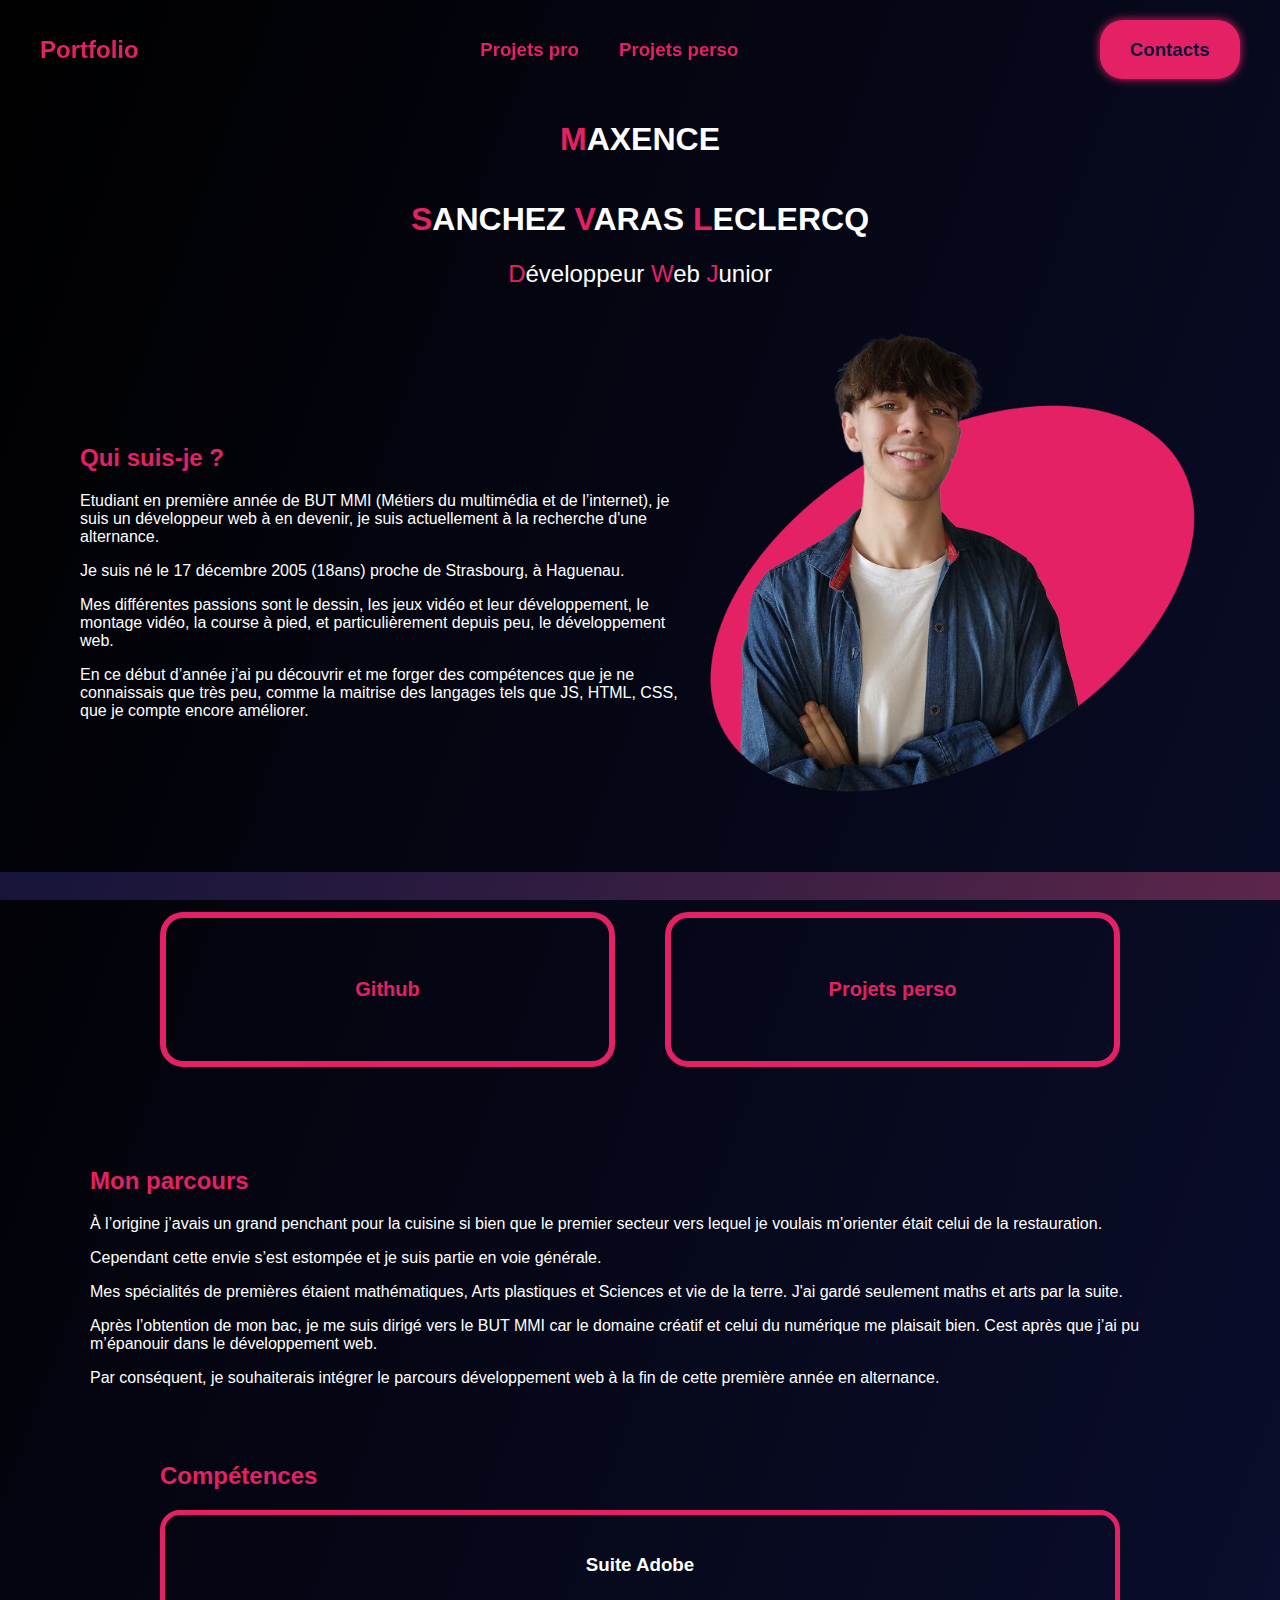
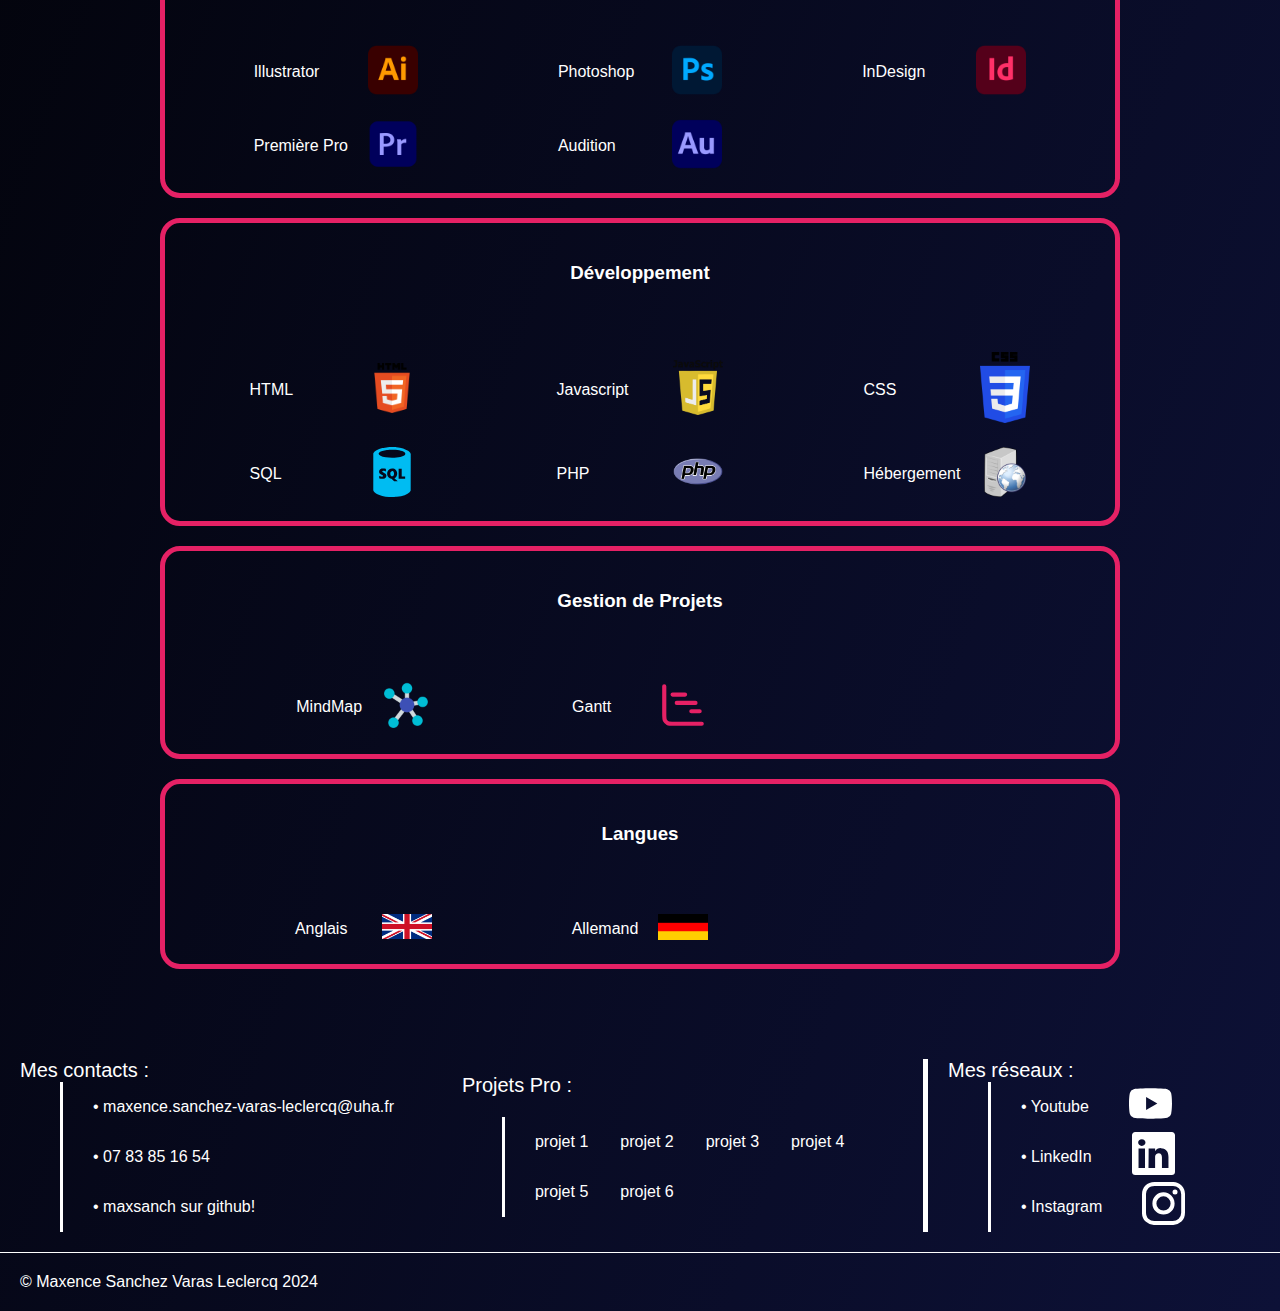
<file: index.html>
<!DOCTYPE html>
<html lang="fr">

<head>
    <meta charset="UTF-8">
    <meta name="viewport" content="width=device-width, initial-scale=1.0">
    <title>portfolio</title>
    <link rel="stylesheet" href="styles/styles.css">
</head>

<body>
    <header>
        <div class="p">
            <a href="index.html">
                <h2>Portfolio</h2>
            </a>
        </div>
        <div class="center">
            <div class="proj">
                <a href="pages/projpro.html">
                    <h3>Projets pro</h3>
                </a>
            </div>
            <div class="proj">
                <a href="pages/projperso.html">
                    <h3>Projets perso</h3>
                </a>
            </div>
        </div>
        <a href="pages/contacts.html" class="cont">
            <div class="contacts">
                <h3><b>Contacts</b></h3>
            </div>
        </a>
        <div class="menutel">
            <svg xmlns="http://www.w3.org/2000/svg" width="43" height="43" viewBox="0 0 24 24" fill="none"
                stroke="#e52165" stroke-width="2.5" stroke-linecap="round" stroke-linejoin="round">
                <path d="M21 9.5H3M21 4.5H3M21 14.5H3M21 19.5H3" />
            </svg>
        </div>
        <div class="deroutel">
            <a href="pages/projpro.html">
                <h3>Projets pro</h3>
            </a>
            <a href="pages/projperso.html">
                <h3>Projets perso</h3>
            </a>
            <a href="pages/contacts.html">
                <h3>contacts</h3>
            </a>
        </div>
    </header>
    <div class="top">
        <div class="prenom">
            <h1><span>M</span>AXENCE</h1>
        </div>
        <div class="nom">
            <h1><span>S</span>ANCHEZ <span>V</span>ARAS <span>L</span>ECLERCQ</h1>
        </div>
        <div class="domaine">
            <span>D</span>éveloppeur <span>W</span>eb <span>J</span>unior
        </div>
    </div>
    <div class="tel">
        <div class="infos">
            <div class="texte">
                <div class="titre">
                    <h2>
                        Qui suis-je ?
                    </h2>
                </div>
                <div class="txt">
                    <p>Etudiant en première année de BUT MMI (Métiers du multimédia et de l’internet), je suis un
                        développeur web à en devenir, je suis actuellement à la recherche d'une alternance. </p>
                    <p>Je suis né le 17 décembre 2005 (18ans) proche de Strasbourg, à Haguenau.</p>
                    <p>Mes différentes passions sont le dessin, les jeux vidéo et leur développement, le montage vidéo,
                        la course à pied, et particulièrement depuis peu, le développement web.
                    </p>
                    <p>En ce début d’année j’ai pu découvrir et me forger des compétences que je ne connaissais que très
                        peu, comme la maitrise des langages tels que JS, HTML, CSS, que je compte encore améliorer.</p>
                </div>
            </div>
            <div class="illus">
                <img src="img/moi.png" alt="illustration_maxence">
            </div>
        </div>
    </div>
    <div class="parent">
        <div class="bandeau">
            <a href="https://github.com/maxsanch">
                <div class="boutons">
                    <b>Github</b>
                </div>
            </a>
            <a href="pages/projperso.html">
                <div class="boutons">
                    <b>Projets perso</b>
                </div>
            </a>
        </div>
    </div>
    <div class="parent2">
        <div class="texte2">
            <div class="titre">
                <h2>Mon parcours</h2>
            </div>
            <div class="txt">
                <p>À l’origine j’avais un grand penchant pour la cuisine si bien que le premier secteur vers lequel je
                    voulais m’orienter était celui de la restauration.</p>
                <p>Cependant cette envie s’est estompée et je suis partie en voie générale.</p>
                <p>Mes spécialités de premières étaient mathématiques, Arts plastiques et Sciences et vie de la
                    terre. J'ai gardé seulement maths et arts par la suite.
                </p>
                <p>Après l’obtention de mon bac, je me suis dirigé vers le BUT MMI car le domaine créatif et celui du
                    numérique me plaisait bien. Cest après que j’ai pu m’épanouir dans le développement web.</p>
                <p>Par conséquent, je souhaiterais intégrer le parcours développement web à la fin de
                    cette première année en alternance.</p>
            </div>
        </div>
    </div>
    <div class="parentcomp">
        <div class="blocs">
            <div class="titrecomp">
                <h2>Compétences</h2>
            </div>
            <div class="competencesss">
                <div class="compet">
                    <h3>Suite Adobe</h3>
                    <div class="flexeee">
                        <div class="moliere">
                            <div class="gauchi">Illustrator</div>
                            <div class="pourcent"><img src="img/illustrateur.png" alt="logo_illustrator"></div>
                        </div>
                        <div class="moliere">
                            <div class="gauchi">Photoshop</div>
                            <div class="pourcent"><img src="img/photoshop (1).png" alt="logo_photoshop"></div>
                        </div>
                        <div class="moliere">
                            <div class="gauchi">InDesign</div>
                            <div class="pourcent"><img src="img/indesign.png" alt="logo_inDesign"></div>
                        </div>
                        <div class="moliere">
                            <div class="gauchi">Première Pro</div>
                            <div class="pourcent"><img src="img/premiere.png" alt="logo_premièrepro"></div>
                        </div>
                        <div class="moliere">
                            <div class="gauchi">Audition</div>
                            <div class="pourcent"><img src="img/adobe-audition.png" alt="logo_audition"></div>
                        </div>
                    </div>
                </div>
                <div class="compet">
                    <h3>Développement</h3>
                    <div class="flexeee">
                        <div class="moliere">
                            <div class="gauchi">HTML</div>
                            <div class="pourcent"><img src="img/HTML5_logo_and_wordmark.svg.png" alt="html_logo"></div>
                        </div>
                        <div class="moliere">
                            <div class="gauchi">Javascript</div>
                            <div class="pourcent"><img src="img/1200px-Javascript_badge.svg.png" alt="javascript_logo">
                            </div>
                        </div>
                        <div class="moliere">
                            <div class="gauchi">CSS</div>
                            <div class="pourcent"><img src="img/CSS3_logo_and_wordmark.svg.png" alt="CSS_logo"></div>
                        </div>
                        <div class="moliere">
                            <div class="gauchi">SQL</div>
                            <div class="pourcent"><img src="img/sql-database-generic.svg" alt="sql_logo"></div>
                        </div>
                        <div class="moliere">
                            <div class="gauchi">PHP</div>
                            <div class="pourcent"><img src="img/PHP-logo.svg.png" alt="php_logo"></div>
                        </div>
                        <div class="moliere">
                            <div class="gauchi">Hébergement</div>
                            <div class="pourcent"><img src="img/web_server.png" alt="hebergement_logo"></div>
                        </div>
                    </div>
                </div>
                <div class="compet">
                    <h3>Gestion de Projets</h3>
                    <div class="flexeee">
                        <div class="moliere">
                            <div class="gauchi">MindMap</div>
                            <div class="pourcent"><img src="img/1200px-Icons8_flat_mind_map.svg.png" alt="logo_mindmap">
                            </div>
                        </div>
                        <div class="moliere">
                            <div class="gauchi">Gantt</div>
                            <div class="pourcent"><img src="img/chart-gantt.svg" alt="logo_gantt"></div>
                        </div>
                    </div>
                </div>
                <div class="compet">
                    <h3>Langues</h3>
                    <div class="flexeee">
                        <div class="moliere">
                            <div class="gauchi">Anglais</div>
                            <div class="pourcent"><img src="img/Flag_of_the_United_Kingdom.png" alt="drapeau_anglais">
                            </div>
                        </div>
                        <div class="moliere">
                            <div class="gauchi">Allemand</div>
                            <div class="pourcent"><img src="img/illustration-du-drapeau-allemand_53876-27101.avif"
                                    alt="drapeau_allemand"></div>
                        </div>
                    </div>
                </div>
            </div>
        </div>
    </div>
    <footer id="bas">
        <!-- Chaque rubrique contient l'ensemble de données pour 1 type d'information, les informations des SAEs sont affichées en Javascript -->
        <div class="gauche">
            <div class="contactes">
                Mes contacts :
            </div>
            <div class="liens">
                <p>
                    • maxence.sanchez-varas-leclercq@uha.fr
                </p>
                <p>
                    • 07 83 85 16 54
                </p>
                <p>
                    • maxsanch sur github!
                </p>
            </div>
        </div>
        <div class="gauche">
            <a href="Pages/projpro.html" class="bonjour">
                <div class="contactes">
                    Projets Pro :
                </div>
            </a>
            <div class="liens2" id="link">
            </div>
        </div>
        <div class="droite">
            <!-- La classe contacts contient un code qui semble long mais qui est rempli pour la plus grande partie d'icônes svg -->
            <div class="contactes">
                Mes réseaux :
            </div>
            <div class="liens">
                <!-- toujours les réseaux et leurs icônes -->
                <div class="res">
                    <p> <a href="https://www.youtube.com/channel/UC0H-rwYaFfV0uFkB9mJAj2Q" class="rese"> • Youtube</a>
                    </p>
                    <a href="https://www.youtube.com/channel/UC0H-rwYaFfV0uFkB9mJAj2Q" class="rese"><svg class="i"
                            xmlns="http://www.w3.org/2000/svg" width="43" height="43" viewBox="0 0 24 24" fill="#fff">
                            <path
                                d="M12.04 3.5c.59 0 7.54.02 9.34.5a3.02 3.02 0 0 1 2.12 2.15C24 8.05 24 12 24 12v.04c0 .43-.03 4.03-.5 5.8A3.02 3.02 0 0 1 21.38 20c-1.76.48-8.45.5-9.3.51h-.17c-.85 0-7.54-.03-9.29-.5A3.02 3.02 0 0 1 .5 17.84c-.42-1.61-.49-4.7-.5-5.6v-.5c.01-.9.08-3.99.5-5.6a3.02 3.02 0 0 1 2.12-2.14c1.8-.49 8.75-.51 9.34-.51zM9.54 8.4v7.18L15.82 12 9.54 8.41z" />
                        </svg></a>
                </div>
                <div class="res">
                    <p><a href="https://www.linkedin.com/in/maxence-sanchez-5877082a4/" class="rese"> • LinkedIn</a></p>
                    <a href="https://www.linkedin.com/in/maxence-sanchez-5877082a4/" class="rese"><svg class="i"
                            xmlns="http://www.w3.org/2000/svg" width="43" height="43" viewBox="0 0 24 24" fill="#fff">
                            <path
                                d="M22.23 0H1.77C.8 0 0 .77 0 1.72v20.56C0 23.23.8 24 1.77 24h20.46c.98 0 1.77-.77 1.77-1.72V1.72C24 .77 23.2 0 22.23 0zM7.27 20.1H3.65V9.24h3.62V20.1zM5.47 7.76h-.03c-1.22 0-2-.83-2-1.87 0-1.06.8-1.87 2.05-1.87 1.24 0 2 .8 2.02 1.87 0 1.04-.78 1.87-2.05 1.87zM20.34 20.1h-3.63v-5.8c0-1.45-.52-2.45-1.83-2.45-1 0-1.6.67-1.87 1.32-.1.23-.11.55-.11.88v6.05H9.28s.05-9.82 0-10.84h3.63v1.54a3.6 3.6 0 0 1 3.26-1.8c2.39 0 4.18 1.56 4.18 4.89v6.21z" />
                        </svg></a>
                </div>
                <div class="res">
                    <p><a href="https://www.instagram.com/maxence.svl/" class="rese">• Instagram</a></p>
                    <a href="https://www.instagram.com/maxence.svl/" class="rese"><svg class="i"
                            xmlns="http://www.w3.org/2000/svg" width="43" height="43" viewBox="0 0 24 24" fill="#fff">
                            <path
                                d="M16.98 0a6.9 6.9 0 0 1 5.08 1.98A6.94 6.94 0 0 1 24 7.02v9.96c0 2.08-.68 3.87-1.98 5.13A7.14 7.14 0 0 1 16.94 24H7.06a7.06 7.06 0 0 1-5.03-1.89A6.96 6.96 0 0 1 0 16.94V7.02C0 2.8 2.8 0 7.02 0h9.96zm.05 2.23H7.06c-1.45 0-2.7.43-3.53 1.25a4.82 4.82 0 0 0-1.3 3.54v9.92c0 1.5.43 2.7 1.3 3.58a5 5 0 0 0 3.53 1.25h9.88a5 5 0 0 0 3.53-1.25 4.73 4.73 0 0 0 1.4-3.54V7.02a5 5 0 0 0-1.3-3.49 4.82 4.82 0 0 0-3.54-1.3zM12 5.76c3.39 0 6.2 2.8 6.2 6.2a6.2 6.2 0 0 1-12.4 0 6.2 6.2 0 0 1 6.2-6.2zm0 2.22a3.99 3.99 0 0 0-3.97 3.97A3.99 3.99 0 0 0 12 15.92a3.99 3.99 0 0 0 3.97-3.97A3.99 3.99 0 0 0 12 7.98zm6.44-3.77a1.4 1.4 0 1 1 0 2.8 1.4 1.4 0 0 1 0-2.8z" />
                        </svg></a>
                </div>
            </div>
        </div>
    </footer>
    <footer class="sousfooter">
        © Maxence Sanchez Varas Leclercq 2024
    </footer>
</body>
<script src="js/data.js"></script>
<script src="js/index.js"></script>

</html>
</file>
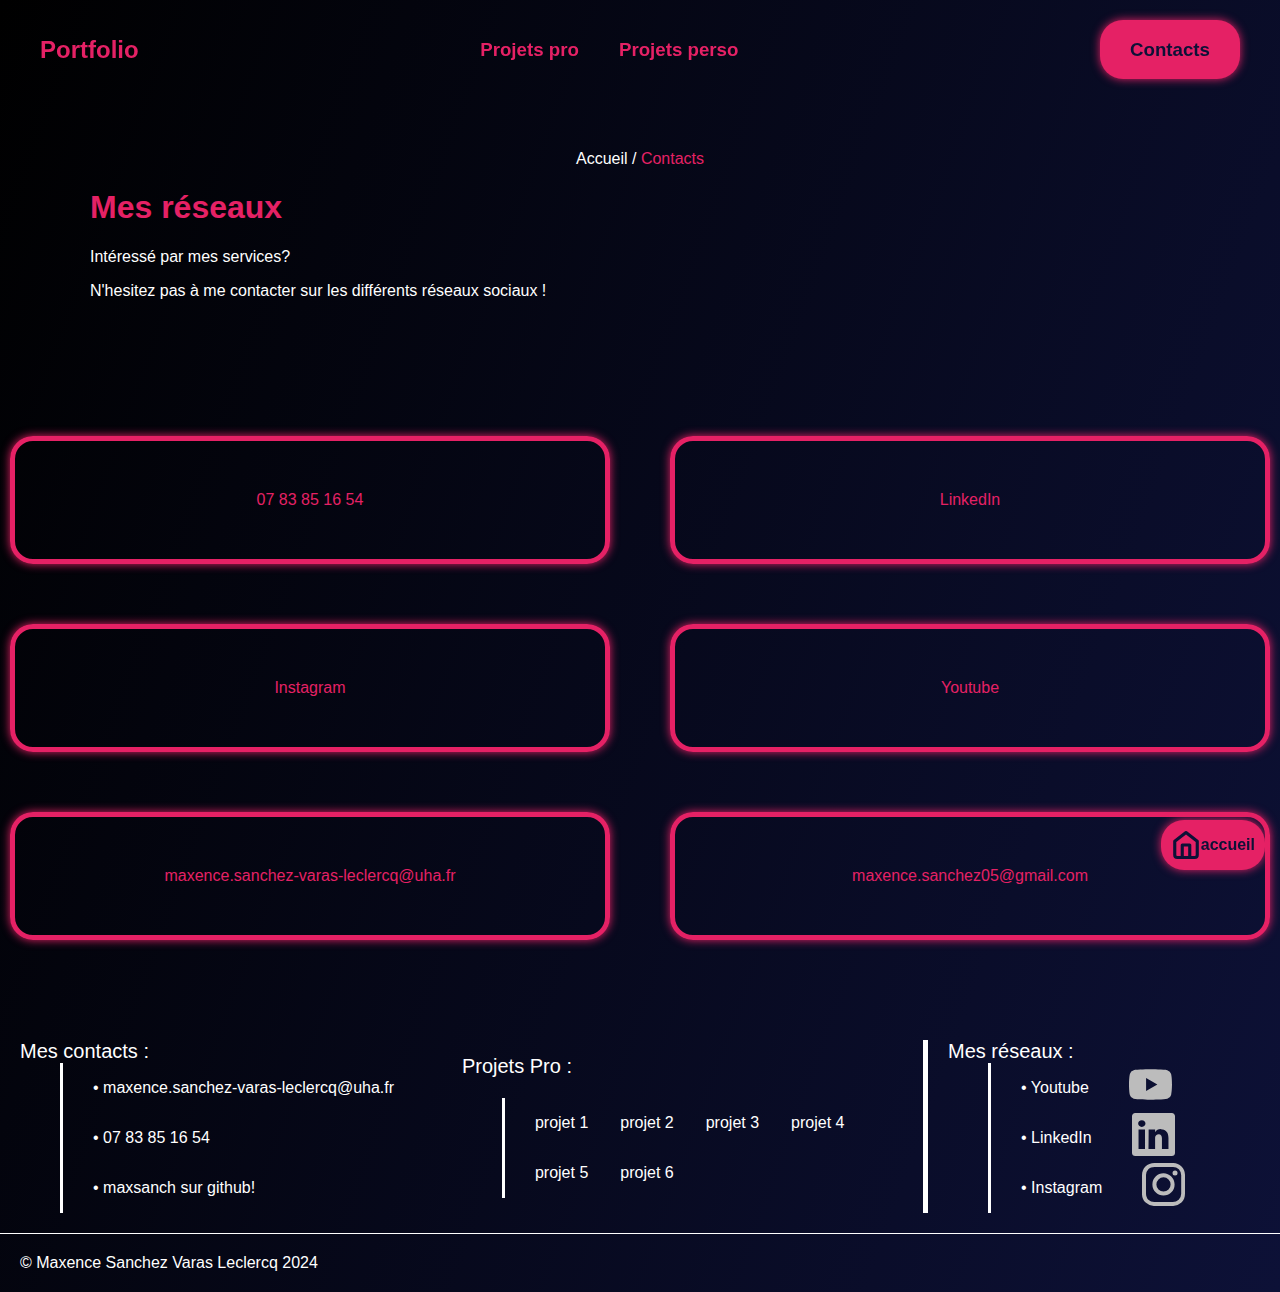
<file: pages/contacts.html>
<!DOCTYPE html>
<html lang="fr">
<head>
    <meta charset="UTF-8">
    <meta name="viewport" content="width=device-width, initial-scale=1.0">
    <title>contacts</title>
    <link rel="stylesheet" href="../styles/styles.css">
</head>
<body>
    <div class="maison">
        <a href="../index.html" class="maiss">
            <svg xmlns="http://www.w3.org/2000/svg" width="30" height="30" viewBox="0 0 24 24" fill="none"
                stroke="#0D1137" stroke-width="2.5" stroke-linecap="round" stroke-linejoin="round">
                <path d="M3 9l9-7 9 7v11a2 2 0 0 1-2 2H5a2 2 0 0 1-2-2z"></path>
                <polyline points="9 22 9 12 15 12 15 22"></polyline>
            </svg>
            <div class="hovermaison">
                <b>accueil</b>
            </div>
        </a>
    </div>
    <header>
        <div class="p">
            <a href="../index.html">
                <h2>Portfolio</h2>
            </a>
        </div>
        <div class="center">
            <div class="proj">
                <a href="projpro.html">
                    <h3>Projets pro</h3>
                </a>
            </div>
            <div class="proj">
                <a href="projperso.html">
                    <h3>Projets perso</h3>
                </a>
            </div>
        </div>
        <a href="#" class="cont">
            <div class="contacts">
                <h3><b>Contacts</b></h3>
            </div>
        </a>
        <div class="menutel">
            <svg xmlns="http://www.w3.org/2000/svg" width="43" height="43" viewBox="0 0 24 24" fill="none"
                stroke="#e52165" stroke-width="2.5" stroke-linecap="round" stroke-linejoin="round">
                <path d="M21 9.5H3M21 4.5H3M21 14.5H3M21 19.5H3" />
            </svg>
        </div>
        <div class="deroutel">
            <a href="projpro.html">
                <h3>Projets pro</h3>
            </a>
            <a href="projperso.html">
                <h3>Projets perso</h3>
            </a>
            <a href="contacts.html">
                    <h3>contacts</h3>
            </a>
        </div>
    </header>
    <div class="contextee">
        <div class="parenta">
            <div class="ariane"><a href="../index.html" class="ari">Accueil</a> / <a href="contacts.html">Contacts</a></div>
        </div>
        <div class="parent3">
            <div class="margin">
                <div class="texte2">
                    <div class="titre">
                        <h1>Mes réseaux</h1>
                    </div>
                    <div class="txt">
                        <p>Intéressé par mes services?
                        </p>
                        <p> N'hesitez pas à me contacter sur les différents réseaux sociaux !
                        </p>
                    </div>
                </div>
            </div>
        </div>
    </div>
    <div class="lechef">
        <div class="letout" id="gap">
            <div class="a">
                <div class="texte">
                    <div class="txt" >
                        <div class="boutontel" id="bjr">07 83 85 16 54</div >
                    </div>
                </div>
            </div>
            <div class="a">
                <div class="texte">
                    <div class="txt2">
                        <a href="https://www.linkedin.com/in/maxence-sanchez-5877082a4/" class="centrage"><div class="boutontel" id="bjr">LinkedIn</div ></a >
                    </div>
                </div>
            </div>
            <div class="a">
                <div class="texte">
                    <div class="txt2">
                        <a href="https://www.instagram.com/maxence.svl/" class="centrage"><div class="boutontel"  id="bjr">Instagram</div ></a >
                    </div>
                </div>
            </div>
            <div class="a">
                <div class="texte">
                    <div class="txt2">
                        <a href="https://www.youtube.com/channel/UC0H-rwYaFfV0uFkB9mJAj2Q" class="centrage"><div class="boutontel"  id="bjr">Youtube</div ></a >
                    </div>
                </div>
            </div>
            <div class="a">
                <div class="texte">
                    <div class="txt2">
                        <div class="boutontel"  id="bjr">maxence.sanchez-varas-leclercq@uha.fr</div>
                    </div>
                </div>
            </div>
            <div class="a">
                <div class="texte">
                    <div class="txt2">
                        <div class="boutontel"  id="bjr">maxence.sanchez05@gmail.com</div >
                    </div>
                </div>
            </div>
        </div>
    </div>
    
    <footer id="bas">
        <!-- chaque rubrique contient l'ensemble de données pour 1 type d'information, les informations des SAE sont affichées en Javascript -->
        <div class="gauche">
            <div class="contactes">
                Mes contacts :
            </div>
            <div class="liens">
                <p>
                    • maxence.sanchez-varas-leclercq@uha.fr
                </p>
                <p>
                    • 07 83 85 16 54
                </p>
                <p>
                    • maxsanch sur github!
                </p>
            </div>
        </div>
        <div class="gauche">
            <a href="projpro.html" class="bonjour">
                <div class="contactes">
                    Projets Pro :
                </div>
            </a>
            <div class="liens2" id="link">
            </div>
        </div>
        <div class="droite">
            <!-- la classe contacts contient un code qui semble long mais qui est rempli pour la plus grande partie d'icones svg -->
            <div class="contactes">
                Mes réseaux :
            </div>
            <div class="liens">
                <!-- toujours les réseaux et leurs icones -->
                <div class="res">
                    <p> <a href="https://www.youtube.com/channel/UC0H-rwYaFfV0uFkB9mJAj2Q" class="rese"> • Youtube</a>
                    </p>
                    <a href="https://www.youtube.com/channel/UC0H-rwYaFfV0uFkB9mJAj2Q" class="rese"><svg class="i"
                            xmlns="http://www.w3.org/2000/svg" width="43" height="43" viewBox="0 0 24 24"
                            fill="#bcbcbc">
                            <path
                                d="M12.04 3.5c.59 0 7.54.02 9.34.5a3.02 3.02 0 0 1 2.12 2.15C24 8.05 24 12 24 12v.04c0 .43-.03 4.03-.5 5.8A3.02 3.02 0 0 1 21.38 20c-1.76.48-8.45.5-9.3.51h-.17c-.85 0-7.54-.03-9.29-.5A3.02 3.02 0 0 1 .5 17.84c-.42-1.61-.49-4.7-.5-5.6v-.5c.01-.9.08-3.99.5-5.6a3.02 3.02 0 0 1 2.12-2.14c1.8-.49 8.75-.51 9.34-.51zM9.54 8.4v7.18L15.82 12 9.54 8.41z" />
                        </svg></a>
                </div>
                <div class="res">
                    <p><a href="https://www.linkedin.com/in/maxence-sanchez-5877082a4/" class="rese"> • LinkedIn</a></p>
                    <a href="https://www.linkedin.com/in/maxence-sanchez-5877082a4/" class="rese"><svg class="i"
                            xmlns="http://www.w3.org/2000/svg" width="43" height="43" viewBox="0 0 24 24"
                            fill="#bcbcbc">
                            <path
                                d="M22.23 0H1.77C.8 0 0 .77 0 1.72v20.56C0 23.23.8 24 1.77 24h20.46c.98 0 1.77-.77 1.77-1.72V1.72C24 .77 23.2 0 22.23 0zM7.27 20.1H3.65V9.24h3.62V20.1zM5.47 7.76h-.03c-1.22 0-2-.83-2-1.87 0-1.06.8-1.87 2.05-1.87 1.24 0 2 .8 2.02 1.87 0 1.04-.78 1.87-2.05 1.87zM20.34 20.1h-3.63v-5.8c0-1.45-.52-2.45-1.83-2.45-1 0-1.6.67-1.87 1.32-.1.23-.11.55-.11.88v6.05H9.28s.05-9.82 0-10.84h3.63v1.54a3.6 3.6 0 0 1 3.26-1.8c2.39 0 4.18 1.56 4.18 4.89v6.21z" />
                        </svg></a>
                </div>
                <div class="res">
                    <p><a href="https://www.instagram.com/maxence.svl/" class="rese">• Instagram</a></p>
                    <a href="https://www.instagram.com/maxence.svl/" class="rese"><svg class="i"
                            xmlns="http://www.w3.org/2000/svg" width="43" height="43" viewBox="0 0 24 24"
                            fill="#bcbcbc">
                            <path
                                d="M16.98 0a6.9 6.9 0 0 1 5.08 1.98A6.94 6.94 0 0 1 24 7.02v9.96c0 2.08-.68 3.87-1.98 5.13A7.14 7.14 0 0 1 16.94 24H7.06a7.06 7.06 0 0 1-5.03-1.89A6.96 6.96 0 0 1 0 16.94V7.02C0 2.8 2.8 0 7.02 0h9.96zm.05 2.23H7.06c-1.45 0-2.7.43-3.53 1.25a4.82 4.82 0 0 0-1.3 3.54v9.92c0 1.5.43 2.7 1.3 3.58a5 5 0 0 0 3.53 1.25h9.88a5 5 0 0 0 3.53-1.25 4.73 4.73 0 0 0 1.4-3.54V7.02a5 5 0 0 0-1.3-3.49 4.82 4.82 0 0 0-3.54-1.3zM12 5.76c3.39 0 6.2 2.8 6.2 6.2a6.2 6.2 0 0 1-12.4 0 6.2 6.2 0 0 1 6.2-6.2zm0 2.22a3.99 3.99 0 0 0-3.97 3.97A3.99 3.99 0 0 0 12 15.92a3.99 3.99 0 0 0 3.97-3.97A3.99 3.99 0 0 0 12 7.98zm6.44-3.77a1.4 1.4 0 1 1 0 2.8 1.4 1.4 0 0 1 0-2.8z" />
                        </svg></a>
                </div>
            </div>
        </div>
    </footer>
    <footer class="sousfooter">
        © Maxence Sanchez Varas Leclercq 2024
    </footer>
</body>
<script src="../js/data.js"></script>
<script src="../js/index.js"></script>
</html>
</file>
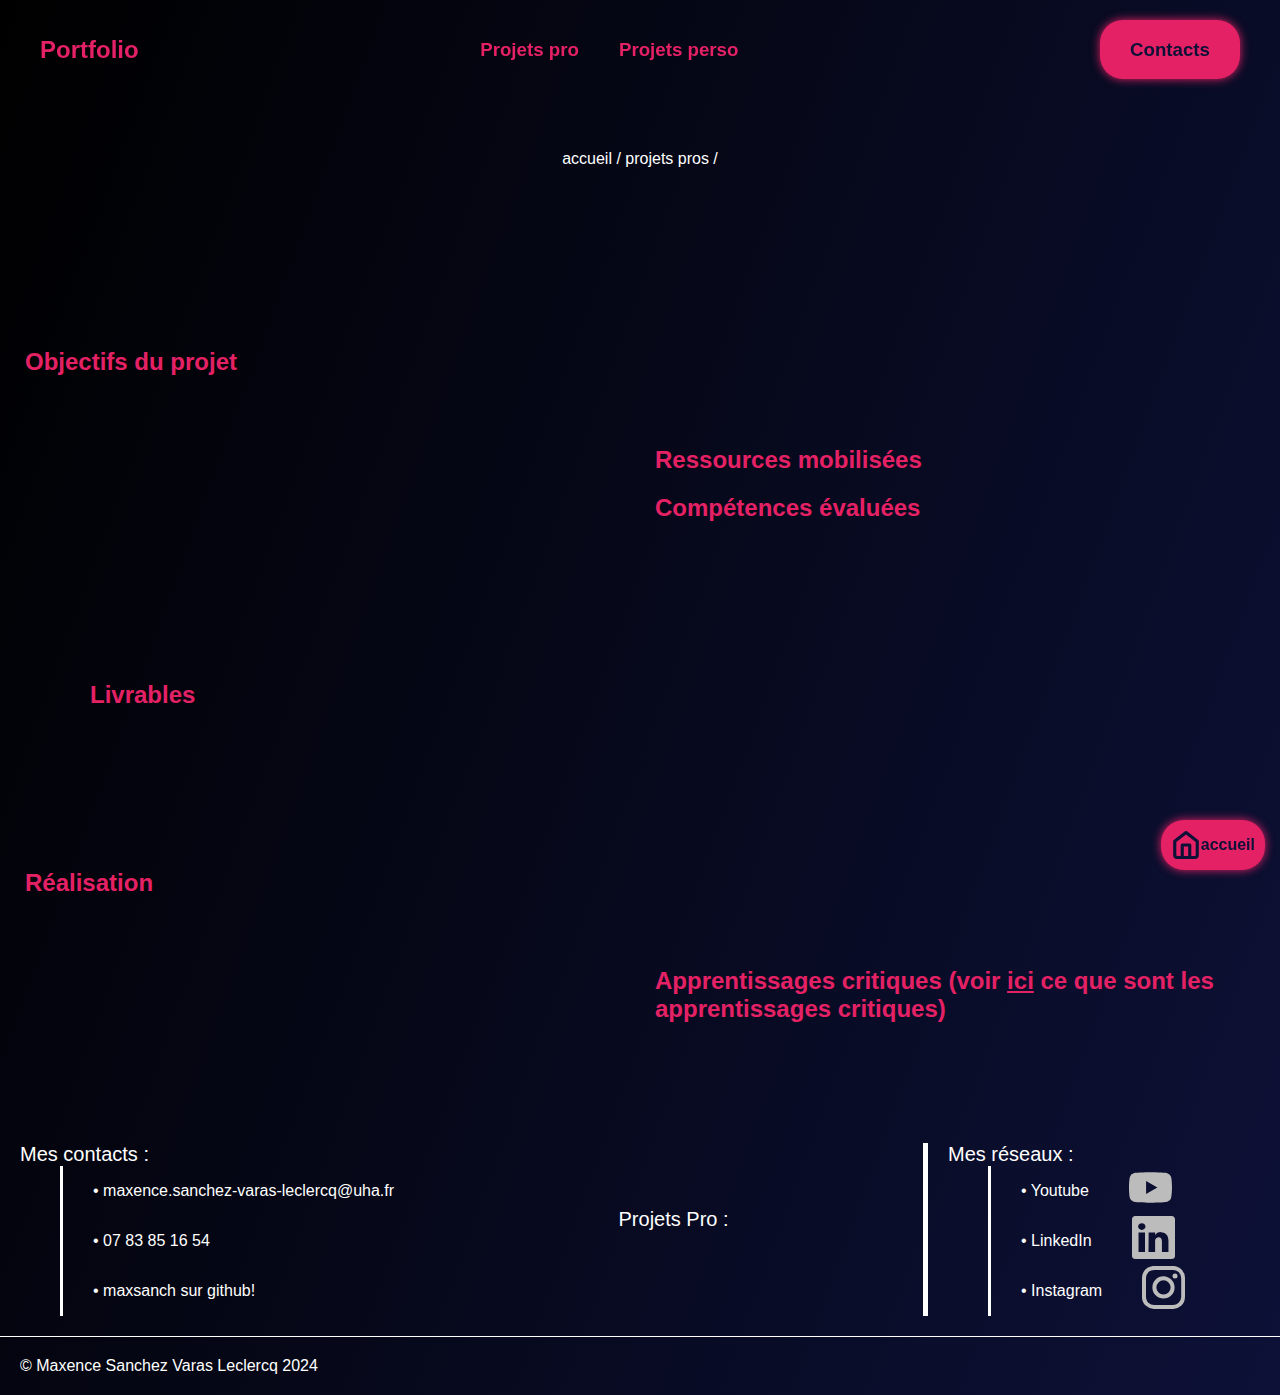
<file: pages/lesprojets.html>
<!DOCTYPE html>
<html lang="fr">

<head>
    <meta charset="UTF-8">
    <meta name="viewport" content="width=device-width, initial-scale=1.0">
    <title>projet</title>
    <link rel="stylesheet" href="../styles/styles.css">
</head>

<body>
    <div class="maison">
        <a href="../index.html" class="maiss">
            <svg xmlns="http://www.w3.org/2000/svg" width="30" height="30" viewBox="0 0 24 24" fill="none"
                stroke="#0D1137" stroke-width="2.5" stroke-linecap="round" stroke-linejoin="round">
                <path d="M3 9l9-7 9 7v11a2 2 0 0 1-2 2H5a2 2 0 0 1-2-2z"></path>
                <polyline points="9 22 9 12 15 12 15 22"></polyline>
            </svg>
            <div class="hovermaison">
                <b>accueil</b>
            </div>
        </a>
    </div>
    <header>
        <div class="p">
            <a href="../index.html">
                <h2>Portfolio</h2>
            </a>
        </div>
        <div class="center">
            <div class="proj">
                <a href="projpro.html">
                    <h3>Projets pro</h3>
                </a>
            </div>
            <div class="proj">
                <a href="projperso.html">
                    <h3>Projets perso</h3>
                </a>
            </div>
        </div>
        <a href="contacts.html" class="cont">
            <div class="contacts">
                <h3><b>Contacts</b></h3>
            </div>
        </a>
        <div class="menutel">
            <svg xmlns="http://www.w3.org/2000/svg" width="43" height="43" viewBox="0 0 24 24" fill="none"
                stroke="#e52165" stroke-width="2.5" stroke-linecap="round" stroke-linejoin="round">
                <path d="M21 9.5H3M21 4.5H3M21 14.5H3M21 19.5H3" />
            </svg>
        </div>
        <div class="deroutel">
            <a href="projpro.html">
                <h3>Projets pro</h3>
            </a>
            <a href="projperso.html">
                <h3>Projets perso</h3>
            </a>
            <a href="contacts.html">
                    <h3>contacts</h3>
            </a>
        </div>
    </header>
    <div class="parenta">
        <div class="ariane"><a href="../index.html" class="ari">accueil</a> / <a href="projpro.html" class="ari">projets
                pros</a> / <a href="#" id="numproj"></a></div>
    </div>
    <!-- premier bandeau -->
    <div class="premier">
        <div class="droita" id="numero">
        </div>
        <div class="droita" id="semestres">
        </div>
    </div>
    <div class="lechef">
        <div class="letout">
            <div class="a">
                <div class="texte">
                    <div class="titre">
                        <h2>
                            Objectifs du projet
                        </h2>
                    </div>
                    <div class="txt" id="objectifs">
                    </div>
                </div>
            </div>
            <div class="illus" id="premier">
            </div>

            <div class="illus" id="deux">
            </div>
            <div class="a">
                <div class="texte" id="rs">
                    <div class="titre">
                        <h2>
                            Ressources mobilisées
                        </h2>
                    </div>
                    <div class="txt" id="ressources">
                    </div>
                    <div class="titre">
                        <h2>
                            Compétences évaluées
                        </h2>
                    </div>
                    <div class="txt" id="compétences">
                    </div>
                </div>
            </div>
        </div>
    </div>
    <div class="parent2">
        <div class="texte2">
            <div class="titre">
                <h2>Livrables</h2>
            </div>
            <div class="txt" id="livrables">
            </div>
        </div>
    </div>
    <div class="lechef">
        <div class="letout">
            <div class="a">
                <div class="texte">
                    <div class="titre">
                        <h2>
                            Réalisation
                        </h2>
                    </div>
                    <div class="txt" id="real">
                    </div>
                </div>
            </div>
            <div class="illus" id="trois">
            </div>
            <div class="a">
                <div class="accueil" id="ac">
                    
                </div>
            </div>
            <div class="a">
                <div class="texte">
                    <div class="titre">
                        <h2>
                            Apprentissages critiques (voir <a href="../pages/projpro.html" class="souligner">ici</a> ce
                            que
                            sont
                            les apprentissages critiques)
                        </h2>
                    </div>
                    <div class="txt" id="AC">

                    </div>
                </div>
            </div>
        </div>
    </div>
    <footer id="bas">
        <!-- Chaque rubrique contient l'ensemble de données pour 1 type d'information, les informations des SAEs sont affichées en Javascript -->
        <div class="gauche">
            <div class="contactes">
                Mes contacts :
            </div>
            <div class="liens">
                <p>
                    • maxence.sanchez-varas-leclercq@uha.fr
                </p>
                <p>
                    • 07 83 85 16 54
                </p>
                <p>
                    • maxsanch sur github!
                </p>
            </div>
        </div>
        <div class="gauche">
            <a href="projpro.html" class="bonjour">
                <div class="contactes">
                    Projets Pro :
                </div>
            </a>
            <div class="liens2" id="link">
            </div>
        </div>
        <div class="droite">
            <!-- la classe contacts contient un code qui semble long mais qui est rempli pour la plus grande partie d'icones svg -->
            <div class="contactes">
                Mes réseaux :
            </div>
            <div class="liens">
                <!-- toujours les réseaux et leurs icones -->
                <div class="res">
                    <p> <a href="https://www.youtube.com/channel/UC0H-rwYaFfV0uFkB9mJAj2Q" class="rese"> • Youtube</a>
                    </p>
                    <a href="https://www.youtube.com/channel/UC0H-rwYaFfV0uFkB9mJAj2Q" class="rese"><svg class="i"
                            xmlns="http://www.w3.org/2000/svg" width="43" height="43" viewBox="0 0 24 24"
                            fill="#bcbcbc">
                            <path
                                d="M12.04 3.5c.59 0 7.54.02 9.34.5a3.02 3.02 0 0 1 2.12 2.15C24 8.05 24 12 24 12v.04c0 .43-.03 4.03-.5 5.8A3.02 3.02 0 0 1 21.38 20c-1.76.48-8.45.5-9.3.51h-.17c-.85 0-7.54-.03-9.29-.5A3.02 3.02 0 0 1 .5 17.84c-.42-1.61-.49-4.7-.5-5.6v-.5c.01-.9.08-3.99.5-5.6a3.02 3.02 0 0 1 2.12-2.14c1.8-.49 8.75-.51 9.34-.51zM9.54 8.4v7.18L15.82 12 9.54 8.41z" />
                        </svg></a>
                </div>
                <div class="res">
                    <p><a href="https://www.linkedin.com/in/maxence-sanchez-5877082a4/" class="rese"> • LinkedIn</a></p>
                    <a href="https://www.linkedin.com/in/maxence-sanchez-5877082a4/" class="rese"><svg class="i"
                            xmlns="http://www.w3.org/2000/svg" width="43" height="43" viewBox="0 0 24 24"
                            fill="#bcbcbc">
                            <path
                                d="M22.23 0H1.77C.8 0 0 .77 0 1.72v20.56C0 23.23.8 24 1.77 24h20.46c.98 0 1.77-.77 1.77-1.72V1.72C24 .77 23.2 0 22.23 0zM7.27 20.1H3.65V9.24h3.62V20.1zM5.47 7.76h-.03c-1.22 0-2-.83-2-1.87 0-1.06.8-1.87 2.05-1.87 1.24 0 2 .8 2.02 1.87 0 1.04-.78 1.87-2.05 1.87zM20.34 20.1h-3.63v-5.8c0-1.45-.52-2.45-1.83-2.45-1 0-1.6.67-1.87 1.32-.1.23-.11.55-.11.88v6.05H9.28s.05-9.82 0-10.84h3.63v1.54a3.6 3.6 0 0 1 3.26-1.8c2.39 0 4.18 1.56 4.18 4.89v6.21z" />
                        </svg></a>
                </div>
                <div class="res">
                    <p><a href="https://www.instagram.com/maxence.svl/" class="rese">• Instagram</a></p>
                    <a href="https://www.instagram.com/maxence.svl/" class="rese"><svg class="i"
                            xmlns="http://www.w3.org/2000/svg" width="43" height="43" viewBox="0 0 24 24"
                            fill="#bcbcbc">
                            <path
                                d="M16.98 0a6.9 6.9 0 0 1 5.08 1.98A6.94 6.94 0 0 1 24 7.02v9.96c0 2.08-.68 3.87-1.98 5.13A7.14 7.14 0 0 1 16.94 24H7.06a7.06 7.06 0 0 1-5.03-1.89A6.96 6.96 0 0 1 0 16.94V7.02C0 2.8 2.8 0 7.02 0h9.96zm.05 2.23H7.06c-1.45 0-2.7.43-3.53 1.25a4.82 4.82 0 0 0-1.3 3.54v9.92c0 1.5.43 2.7 1.3 3.58a5 5 0 0 0 3.53 1.25h9.88a5 5 0 0 0 3.53-1.25 4.73 4.73 0 0 0 1.4-3.54V7.02a5 5 0 0 0-1.3-3.49 4.82 4.82 0 0 0-3.54-1.3zM12 5.76c3.39 0 6.2 2.8 6.2 6.2a6.2 6.2 0 0 1-12.4 0 6.2 6.2 0 0 1 6.2-6.2zm0 2.22a3.99 3.99 0 0 0-3.97 3.97A3.99 3.99 0 0 0 12 15.92a3.99 3.99 0 0 0 3.97-3.97A3.99 3.99 0 0 0 12 7.98zm6.44-3.77a1.4 1.4 0 1 1 0 2.8 1.4 1.4 0 0 1 0-2.8z" />
                        </svg></a>
                </div>
            </div>
        </div>
    </footer>
    <footer class="sousfooter">
        © Maxence Sanchez Varas Leclercq 2024
    </footer>
</body>
<script src="../js/data.js"></script>
<script src="../js/script2.js"></script>

</html>
</file>
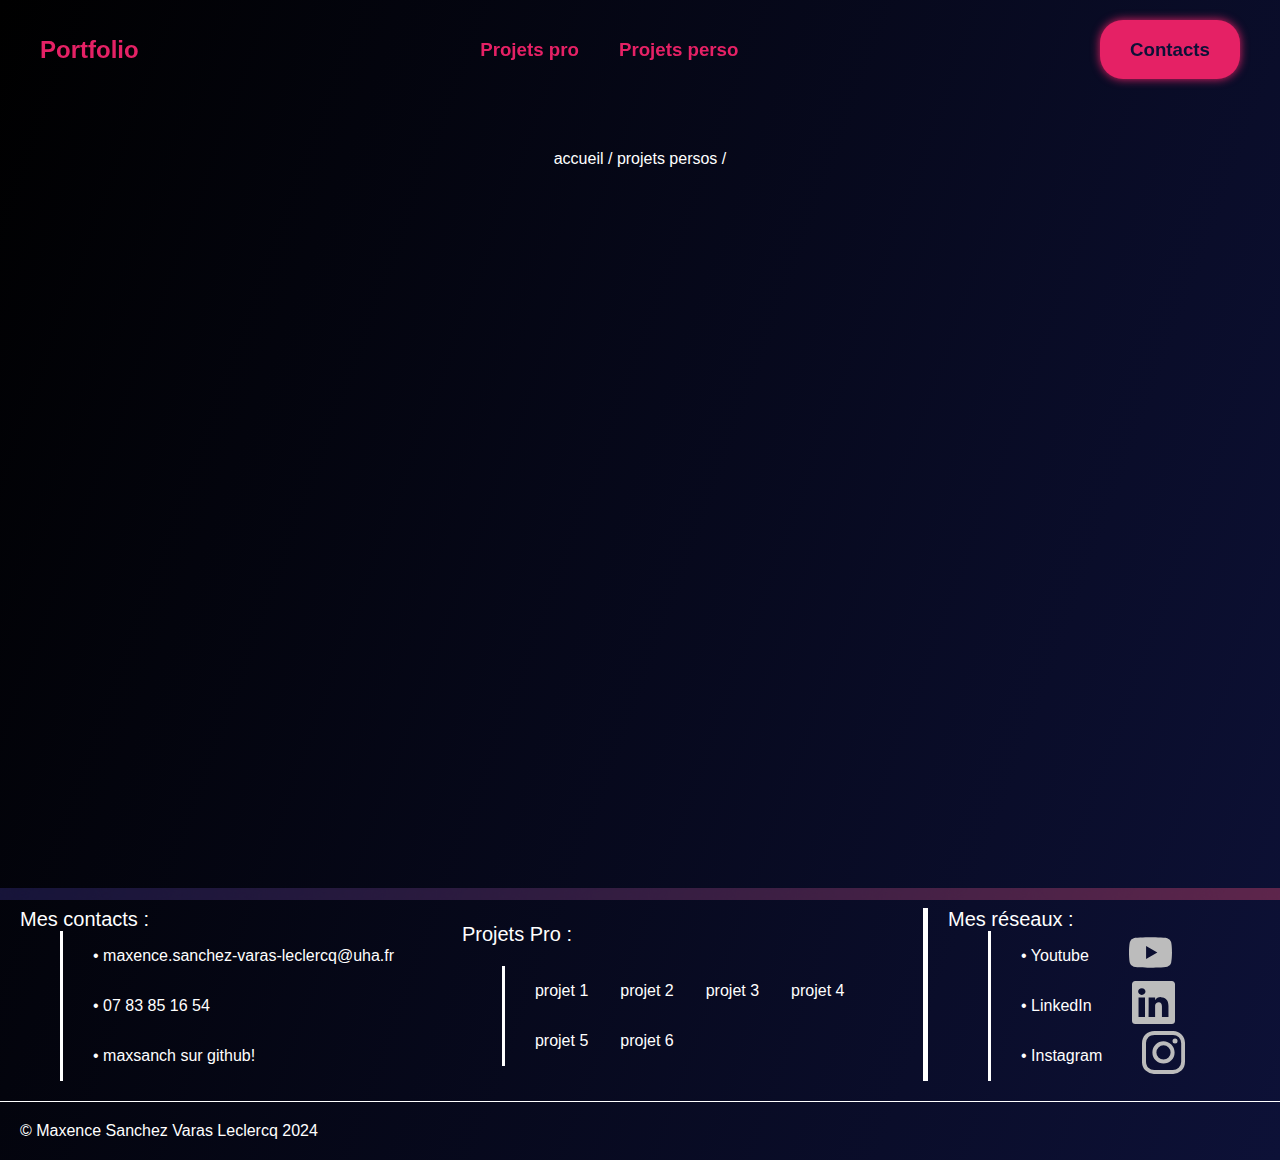
<file: pages/projetperso2.html>
<!DOCTYPE html>
<html lang="fr">

<head>
    <meta charset="UTF-8">
    <meta name="viewport" content="width=device-width, initial-scale=1.0">
    <title>projets perso</title>
    <link rel="stylesheet" href="../styles/styles.css">
</head>

<body>
    <header>
        <div class="p">
            <a href="../index.html">
                <h2>Portfolio</h2>
            </a>
        </div>
        <div class="center">
            <div class="proj">
                <a href="projpro.html">
                    <h3>Projets pro</h3>
                </a>
            </div>
            <div class="proj">
                <a href="projperso.html">
                    <h3>Projets perso</h3>
                </a>
            </div>
        </div>
        <a href="contacts.html" class="cont">
            <div class="contacts">
                <h3><b>Contacts</b></h3>
            </div>
        </a>
        <div class="menutel">
            <svg xmlns="http://www.w3.org/2000/svg" width="43" height="43" viewBox="0 0 24 24" fill="none"
                stroke="#e52165" stroke-width="2.5" stroke-linecap="round" stroke-linejoin="round">
                <path d="M21 9.5H3M21 4.5H3M21 14.5H3M21 19.5H3" />
            </svg>
        </div>
        <div class="deroutel">
            <a href="projpro.html">
                <h3>Projets pro</h3>
            </a>
            <a href="projperso.html">
                <h3>Projets perso</h3>
            </a>
            <a href="contacts.html">
                <h3>contacts</h3>
            </a>
        </div>
    </header>
    <div class="parenta">
        <div class="ariane"><a href="../index.html" class="ari">accueil</a> / <a href="projperso.html"
                class="ari">projets
                persos</a> / <a href="#" id="numproj"></a></div>
    </div>
    <div class="tel">
        <div class="fix">
            <div class="infos">
                <div class="texte">
                    <div class="titre">
                        <h2 id="titreproj">

                        </h2>
                    </div>
                    <div class="txt" id="tt">

                    </div>
                </div>
                <div class="illus" id="projperso">

                </div>
            </div>
        </div>
    </div>
    <footer id="bas">
        <!-- Chaque rubrique contient l'ensemble de données pour 1 type d'information, les informations des SAE sont affichées en Javascript -->
        <div class="gauche">
            <div class="contactes">
                Mes contacts :
            </div>
            <div class="liens">
                <p>
                    • maxence.sanchez-varas-leclercq@uha.fr
                </p>
                <p>
                    • 07 83 85 16 54
                </p>
                <p>
                    • maxsanch sur github!
                </p>
            </div>
        </div>
        <div class="gauche">
            <a href="projpro.html" class="bonjour">
                <div class="contactes">
                    Projets Pro :
                </div>
            </a>
            <div class="liens2" id="link">
            </div>
        </div>
        <div class="droite">
            <!-- la classe contacts contient un code qui semble long mais qui est rempli pour la plus grande partie d'icones svg -->
            <div class="contactes">
                Mes réseaux :
            </div>
            <div class="liens">
                <!-- toujours les réseaux et leurs icones -->
                <div class="res">
                    <p> <a href="https://www.youtube.com/channel/UC0H-rwYaFfV0uFkB9mJAj2Q" class="rese"> • Youtube</a>
                    </p>
                    <a href="https://www.youtube.com/channel/UC0H-rwYaFfV0uFkB9mJAj2Q" class="rese"><svg class="i"
                            xmlns="http://www.w3.org/2000/svg" width="43" height="43" viewBox="0 0 24 24"
                            fill="#bcbcbc">
                            <path
                                d="M12.04 3.5c.59 0 7.54.02 9.34.5a3.02 3.02 0 0 1 2.12 2.15C24 8.05 24 12 24 12v.04c0 .43-.03 4.03-.5 5.8A3.02 3.02 0 0 1 21.38 20c-1.76.48-8.45.5-9.3.51h-.17c-.85 0-7.54-.03-9.29-.5A3.02 3.02 0 0 1 .5 17.84c-.42-1.61-.49-4.7-.5-5.6v-.5c.01-.9.08-3.99.5-5.6a3.02 3.02 0 0 1 2.12-2.14c1.8-.49 8.75-.51 9.34-.51zM9.54 8.4v7.18L15.82 12 9.54 8.41z" />
                        </svg></a>
                </div>
                <div class="res">
                    <p><a href="https://www.linkedin.com/in/maxence-sanchez-5877082a4/" class="rese"> • LinkedIn</a></p>
                    <a href="https://www.linkedin.com/in/maxence-sanchez-5877082a4/" class="rese"><svg class="i"
                            xmlns="http://www.w3.org/2000/svg" width="43" height="43" viewBox="0 0 24 24"
                            fill="#bcbcbc">
                            <path
                                d="M22.23 0H1.77C.8 0 0 .77 0 1.72v20.56C0 23.23.8 24 1.77 24h20.46c.98 0 1.77-.77 1.77-1.72V1.72C24 .77 23.2 0 22.23 0zM7.27 20.1H3.65V9.24h3.62V20.1zM5.47 7.76h-.03c-1.22 0-2-.83-2-1.87 0-1.06.8-1.87 2.05-1.87 1.24 0 2 .8 2.02 1.87 0 1.04-.78 1.87-2.05 1.87zM20.34 20.1h-3.63v-5.8c0-1.45-.52-2.45-1.83-2.45-1 0-1.6.67-1.87 1.32-.1.23-.11.55-.11.88v6.05H9.28s.05-9.82 0-10.84h3.63v1.54a3.6 3.6 0 0 1 3.26-1.8c2.39 0 4.18 1.56 4.18 4.89v6.21z" />
                        </svg></a>
                </div>
                <div class="res">
                    <p><a href="https://www.instagram.com/maxence.svl/" class="rese">• Instagram</a></p>
                    <a href="https://www.instagram.com/maxence.svl/" class="rese"><svg class="i"
                            xmlns="http://www.w3.org/2000/svg" width="43" height="43" viewBox="0 0 24 24"
                            fill="#bcbcbc">
                            <path
                                d="M16.98 0a6.9 6.9 0 0 1 5.08 1.98A6.94 6.94 0 0 1 24 7.02v9.96c0 2.08-.68 3.87-1.98 5.13A7.14 7.14 0 0 1 16.94 24H7.06a7.06 7.06 0 0 1-5.03-1.89A6.96 6.96 0 0 1 0 16.94V7.02C0 2.8 2.8 0 7.02 0h9.96zm.05 2.23H7.06c-1.45 0-2.7.43-3.53 1.25a4.82 4.82 0 0 0-1.3 3.54v9.92c0 1.5.43 2.7 1.3 3.58a5 5 0 0 0 3.53 1.25h9.88a5 5 0 0 0 3.53-1.25 4.73 4.73 0 0 0 1.4-3.54V7.02a5 5 0 0 0-1.3-3.49 4.82 4.82 0 0 0-3.54-1.3zM12 5.76c3.39 0 6.2 2.8 6.2 6.2a6.2 6.2 0 0 1-12.4 0 6.2 6.2 0 0 1 6.2-6.2zm0 2.22a3.99 3.99 0 0 0-3.97 3.97A3.99 3.99 0 0 0 12 15.92a3.99 3.99 0 0 0 3.97-3.97A3.99 3.99 0 0 0 12 7.98zm6.44-3.77a1.4 1.4 0 1 1 0 2.8 1.4 1.4 0 0 1 0-2.8z" />
                        </svg></a>
                </div>
            </div>
        </div>
    </footer>
    <footer class="sousfooter">
        © Maxence Sanchez Varas Leclercq 2024
    </footer>
</body>
<script src="../js/data.js"></script>
<script src="../js/projetsperso2.js"></script>

</html>
</file>
<file: styles/styles.css>
/* initialisation des bases */


body {
    margin: 0px;
    background: linear-gradient(110deg, #000000, #0d1137);
    font-family: Arial, Helvetica, sans-serif;
    color: white;
}

img {
    width: 100%;
}

a {
    text-decoration: none;
    color: #E52165;
}

/* header du site  */

header {
    display: flex;
    justify-content: space-between;
    align-items: center;
    position: fixed;
    left: 0;
    right: 0;
    z-index: 1000;
    transition: background-color 0.5s ease;
}

header::before {
    content: "";
    position: absolute;
    bottom: 0;
    left: 0;
    width: 0;
    height: 3px;
    background: linear-gradient(110deg, #e52165, transparent);
    transition: width 1s ease;
}

header.scroll {
    background: linear-gradient(110deg, #0D1137, #000000);
}

header.scroll::before {
    width: 100%;
}
.center{
    display: flex;
    gap: 40px;
}

.p {
    margin-left: 40px;
    transition: 0.5s;
}

.p:hover {
    transform: scale(1.2);
}

.proj {
    transition: 0.5s;
}

.proj:hover {
    transform: scale(1.2);
}

.cont:hover {
    transform: scale(1.1);
    box-shadow: 0 0 15px rgba(229, 33, 101, 1);
}
.deroutel{
    display: none;
}
.deroutelo{
    display: block;
}
.cont {
    margin: 20px;
    margin-right: 40px;
    padding-inline: 30px;
    background: #E52165;
    border-radius: 23px;
    box-shadow: 0 0 10px rgba(229, 33, 101, 1);
    transition: 0.5s;
    color: #0D1137;
}
.menutel{
    display: none;
}

/* maison accueil  */

.maison{
    position: fixed;
    z-index: 1000;
    bottom: 30px;
    right: 15px;
}
.maiss{
    display: flex;
    align-items: center;
    position: relative;
}
.hovermaison{
    color: #0D1137;
    transition: 1.3s;
}
.maiss:hover .hovermaison{
    animation: décale 0.5s ease-in-out forwards;
}
@keyframes décale{
    from{
        font-size:0px;
    }
    to{
        font-size: 20px;
        padding: 10px;
    }
}
.maiss:not(:hover) .hovermaison{
    animation: fermer 0.5s ease-in-out forwards;
}
@keyframes fermer{
    0%{
        font-size:20px;
        padding: 10px;
    }
    100%{
        font-size: 0px;
        padding: 0px;
    }
}
.maiss:hover svg{
    animation: tourni 0.5s ease-in-out forwards;
}
@keyframes tourni{
    from{
        transform: rotate(0deg)
    }
    to{
        transform: rotate(-360deg)
    }
}
.maiss:not(:hover) svg{
    animation: tourniautre 0.5s ease-in-out forwards;
}
@keyframes tourniautre{
    from{
        transform: rotate(-360deg)
    }
    to{
        transform: rotate(0deg)
    }
}
.hovermaison>b{
    display: block !important;
}
.maison:hover{
    transition: 1.3s;
    box-shadow: 0 0 15px rgba(229, 33, 101, 1);
}
.maison{
    padding: 10px;
    border-radius: 23px;
    background-color: #e52165;
    box-shadow: 0 0 10px rgba(229, 33, 101, 1);
}

/* top de la page */

span {
    color: #E52165;
}

.top {
    display: flex;
    flex-direction: column;
    align-items: center;
    justify-content: center;
}

.prenom {
    margin-top: 100px;
}

.domaine {
    font-size: 24px;
}

/* les informations */

.infos {
    display: flex;
    align-items: center;
    gap: 20px;
    justify-content: center;
    margin-top: 40px;
    margin-bottom: 40px;
}

.illus {
    width: 500px;
}

.texte {
    width: 600px;
}

.titre {
    color: #E52165;
}

/* bandeau de la page  */

.parent {
    background-image: url(../img/dégradé.png);
    background-size: cover;
    background-attachment: fixed;
    display: flex;
    align-items: center;
    justify-content: center;
}

.bandeau {
    width: 75%;
    padding: 40px;
    display: grid;
    grid-template-columns: 1fr 1fr;
    gap: 50px;
}

.boutons {
    padding: 60px;
    display: flex;
    justify-content: center;
    align-items: center;
    font-size: 20px;
    border: solid 6px #E52165;
    border-radius: 23px;
    transition: 0.5s;
}

.boutons:hover {
    transform: scale(1.1);
    box-shadow: 0 0 20px rgba(229, 33, 101, 1);
}

/* le bandeau parcours */

.texte2 {
    width: 1100px;
}

.parent2 {
    margin-top: 40px;
    margin-bottom: 40px;
    display: flex;
    justify-content: center;
    align-items: center;
}

/* rubrique compétences */

.parentcomp {
    display: flex;
    align-items: center;
    justify-content: center;
    margin-bottom: 30px;
}

.titrecomp {
    color: #E52165;
}

.competencesss {
    display: grid;
    grid-template-columns: 1fr;
    gap: 20px;
}

.compet {
    padding: 20px;
    border: 5px solid #E52165;
    border-radius: 20px;
    gap: 50px;
    display: flex;
    flex-direction: column;
    align-items: center;
}
.flexeee{
    display: grid;
    grid-template-columns: 1fr 1fr 1fr;
    gap: 20px;
}

.compet>.molière:nth-child(1){
    grid-row: 2/ span 2;
}

.moliere {
    display: flex;
    align-items: center;
    gap: 20px;
    margin-inline: 60px;
}

.blocs {
    width: 75%;
    margin-bottom: 40px;
}
.pourcent{
    width: 50px;
    margin-left: auto;
}


/* footer du site */

footer {
    background: url(../img/dégradé.png);
    background-attachment: fixed;
    background-size: 100%;
    padding: 20px;
    color: #fff;
    display: flex;
    justify-content: space-between;
    align-items: center;
}

.sousfooter {
    background: url(../img/dégradé.png);
    background-size: cover;
    background-attachment: fixed;
    border-top: #fff solid 1px;
    display: flex;
    align-items: center;
}

.contactes {
    font-size: 20px;
}

.bonjour>.contactes {
    margin-bottom: 20px;
}

.droite {
    margin-right: 2%;
}


/* liens du footer */
.liens {
    margin-left: 40px;
    border-left: solid #fff;
    padding-inline: 30px;
    display: flex;
    flex-direction: column;
}

.liens2 {
    margin-left: 40px;
    border-left: solid #fff;
    padding-inline: 30px;
    display: flex;
    flex-wrap: wrap;
    gap: 10%;
}

.lienfooter {
    color: #fff;
    text-decoration: none;
}

.lienfooter:hover {
    color: #fff;
}

.res {
    display: flex;
    gap: 40px;
}



.rese {
    color: #fff;
}

.rese:hover {
    color: #E52165;
}

.droite {
    padding-inline: 20px;
    border-left: solid 5px #fff;
}

.bonjour {
    text-decoration: none;
    color: #fff;
}

.bonjour:hover {
    color: rgb(228, 228, 228);
}


/* styles de la page 2 */

/* le fil d'ariane */

.ari {
    color: white;
    margin-top: 40px;
}

.ari:hover {
    color: #E52165;
}

.parenta {
    display: flex;
    align-items: center;
    justify-content: center;
}

.ariane {
    margin-top: 150px;
}

.hautpage {
    min-height: 100vh;
    display: flex;
    flex-direction: column;
    justify-content: center;
    align-items: center;
}

/* les saes a afficher */

.parentsae {
    display: flex;
    align-items: center;
    justify-content: center;
    margin-bottom: 80px;
}

.textss {
    text-align: center;
    color: white;
    margin: 0px;
    background: #E52165;
    width: 100%;
    padding-top: 20px;
    padding-bottom: 20px;
    border-radius: 0 0 20px 20px;
}

.imm {
    border-radius: 20px 20px 0 0;
}

.bloc {
    width: 400px;
    display: flex;
    align-items: center;
    flex-direction: column;
    justify-content: center;
    transition: 0.3s, height 0.3s;
    border-radius: 23px;
    z-index: 500;
}

.bloc:hover {
    transform: scale(1.1);
}

.suite {
    display: grid;
    grid-template-columns: 1fr 1fr 1fr;
    gap: 50px;
}

/* styles des pages projets pro */

.premier {
    display: flex;
    justify-content: space-between;
    align-items: center;
    margin: 40px;
}

.infos2 {
    display: flex;
    align-items: center;
    gap: 30px;
    justify-content: center;
    margin-top: 80px;
    margin-bottom: 80px;
}

.letout {
    display: grid;
    grid-template-columns: 1fr 1fr;
    gap: 30px;
    margin-top: 80px;
    margin-bottom: 80px;
}

.a {
    display: flex;
    align-items: center;
    justify-content: center;
}

.letout>.illus {
    display: flex;
    align-items: center;
    justify-content: center;
}

.boutontel {
    border: #E52165 solid 5px;
    border-radius: 23px;
    box-shadow: 0 0 10px rgba(229, 33, 101, 1);
    padding: 50px;
    padding-inline: 100px;
    transition: 0.5s;
    color: #E52165;
}

.boutontel:hover {
    transform: scale(1.1);
    box-shadow: 0 0 20px rgba(229, 33, 101, 1);
}

.lechef {
    display: flex;
    justify-content: center;
}

/* styles de la page projets perso */

.parent3 {
    margin-bottom: 40px;
    display: flex;
    justify-content: center;
    align-items: center;
}

.griddessins {
    display: grid;
    grid-template-columns: 1fr 1fr 1fr;
    gap: 50px;
    margin: 20px;
}

.perso {
    width: 330px;
}

.parent4 {
    display: flex;
    justify-content: center;
    align-items: center;
    margin: 50px;
}

.souligner {
    text-decoration: underline;
}
.fix{
    min-height: 80vh;
    display: flex;
    align-items: center;
    justify-content: center;
}
/* page contacts  */

#bjr {
    display: flex;
    align-items: center;
    justify-content: center;
}

#gap {
    gap: 60px;
}

/* style de la page détail des projets perso */



/* styles du site pour les telephones */

@media (max-width:600px){
/* initialisation des bases */


body {
    font-size: 14px;
}

/* header du site  */

header {
    display: grid;
    grid-template-columns: 1fr 1fr;
}
.header2{
    background: linear-gradient(110deg, #0D1137, #000000 );
}
.center{
    display: none;
}
.p {
    margin-left: 5%;
}
.cont {
    display: none;
}
.menutel{
    display: block;
    margin-left: auto;
    margin-right: 20px;
}
.deroutel{
    padding: 10%;

}

/* top de la page */

span {
    color: #E52165;
}

.top {
    display: flex;
    flex-direction: column;
    align-items: center;
    justify-content: center;
}

.prenom {
    margin-top: 15%;
    font-size: 11px;
}
.nom{
    font-size: 11px;
}
.domaine {
    font-size: 17px;
}

/* les informations */

.tel{
    display: flex;
    justify-content: center;
    align-items: center;
}
.infos {
    display: grid;
    grid-template-rows: 1fr 1fr;
    margin-top: 5%;
    margin-bottom: 5%;
}

.illus {
    width: 80%;
    margin: auto;
}

.texte {
    width: 80%;
    margin: auto;
    grid-row: 2;
}
/* bandeau de la page  */

.parent {
    background-image: url(../img/dégradé.png);
    background-size: cover;
    background-attachment: fixed;
    display: flex;
    align-items: center;
    justify-content: center;
}

.bandeau {
    width: 75%;
    padding: 5;
    display: grid;
    grid-template-columns: 1fr;
    gap: 50px;
}
.boutons{
    background: #E52165;
    box-shadow: 0 0 10px rgba(229, 33, 101, 1);
    color: #0D1137;
    padding: 50px;
}

/* le bandeau parcours */

.texte2 {
    width: 80%;
}

/* rubrique compétences */


.competencesss {
    display: grid;
    grid-template-columns: 1fr;
    gap: 20px;
}

.compet {
    padding: 10px;
    border: 3px solid #E52165;
    border-radius: 20px;
    gap: 30px;
    display: flex;
    flex-direction: column;
    align-items: start;
}
.flexeee{
    display: grid;
    grid-template-columns: 1fr;
    gap: 20px;
}

.compet>.molière:nth-child(1){
    grid-row: 2/ span 2;
}

.moliere {
    display: flex;
    align-items: center;
    gap: 20px;
    margin-inline: 60px;
}

.blocs {
    width: 75%;
    margin-bottom: 40px;
}
.pourcent{
    width: 50px;
    margin-left: auto;
}

/* footer du site */

footer {
    background: linear-gradient(110deg, #0D1137, #e5216676);
    display: grid;
    gap: 40px;
}

.sousfooter {
    background: linear-gradient(110deg, #0D1137, #e5216676);
    background-size: cover;
    background-attachment: fixed;
    border-top: #fff solid 1px;
    text-align: center;
}

.contactes {
    font-size: 20px;
    margin-bottom: 20px;
}

.bonjour>.contactes {
    margin-bottom: 20px;
}

.droite {
    display: none;
}


/* liens du footer */

.liens2 {
    font-size: 20px;
}

/* styles de la page 2 */

/* le fil d'ariane */

.ariane {
    margin-top: 80px;
}
/* les saes a afficher */

.bloc {
    width: 80%;
    display: flex;
    align-items: center;
    flex-direction: column;
    justify-content: center;
    transition: 0.3s, height 0.3s;
    border-radius: 23px;
    z-index: 500;
}

.bloc:hover {
    transform: scale(1.1);
}
.suite>a{
    display: flex;
    justify-content: center;
}
.suite {
    display: grid;
    grid-template-columns: 1fr;
    gap: 50px;
}
.textss{
    font-size: 14px;
}

/* styles des pages projets pro */

.premier {
    display: grid;
    gap: 20px;
    font-size: 17px;
}

.infos2 {
    display: flex;
    align-items: center;
    gap: 30px;
    justify-content: center;
    margin-top: 80px;
    margin-bottom: 80px;
}

.letout {
    display: grid;
    grid-template-columns: 1fr;
    gap: 30px;
    margin-top: 0px;
    margin-bottom: 20px;
}

.letout>.illus {
    display: flex;
    align-items: center;
    justify-content: center;
}

.boutontel {
    border: #E52165 solid 5px;
    border-radius: 23px;
    box-shadow: 0 0 10px rgba(229, 33, 101, 1);
    padding: 30px;
    padding-inline: 40px;
    text-align: center;
    font-weight: bold;
}

/* styles de la page projets perso */

.parent3 {
    margin-bottom: 30px;
    margin-top: 30px;
    display: flex;
    justify-content: center;
    align-items: center;
}
.texte2{
    margin: auto;
}

.griddessins {
    display: grid;
    grid-template-columns: 1fr;
    gap: 50px;
}

.perso {
    width: 250px;
}

.parent4 {
    margin: 0px;
}

/* page contacts  */

#bjr {
    display: flex;
    align-items: center;
    justify-content: center;
}

#gap {
    gap: 60px;
}
}
</file>
